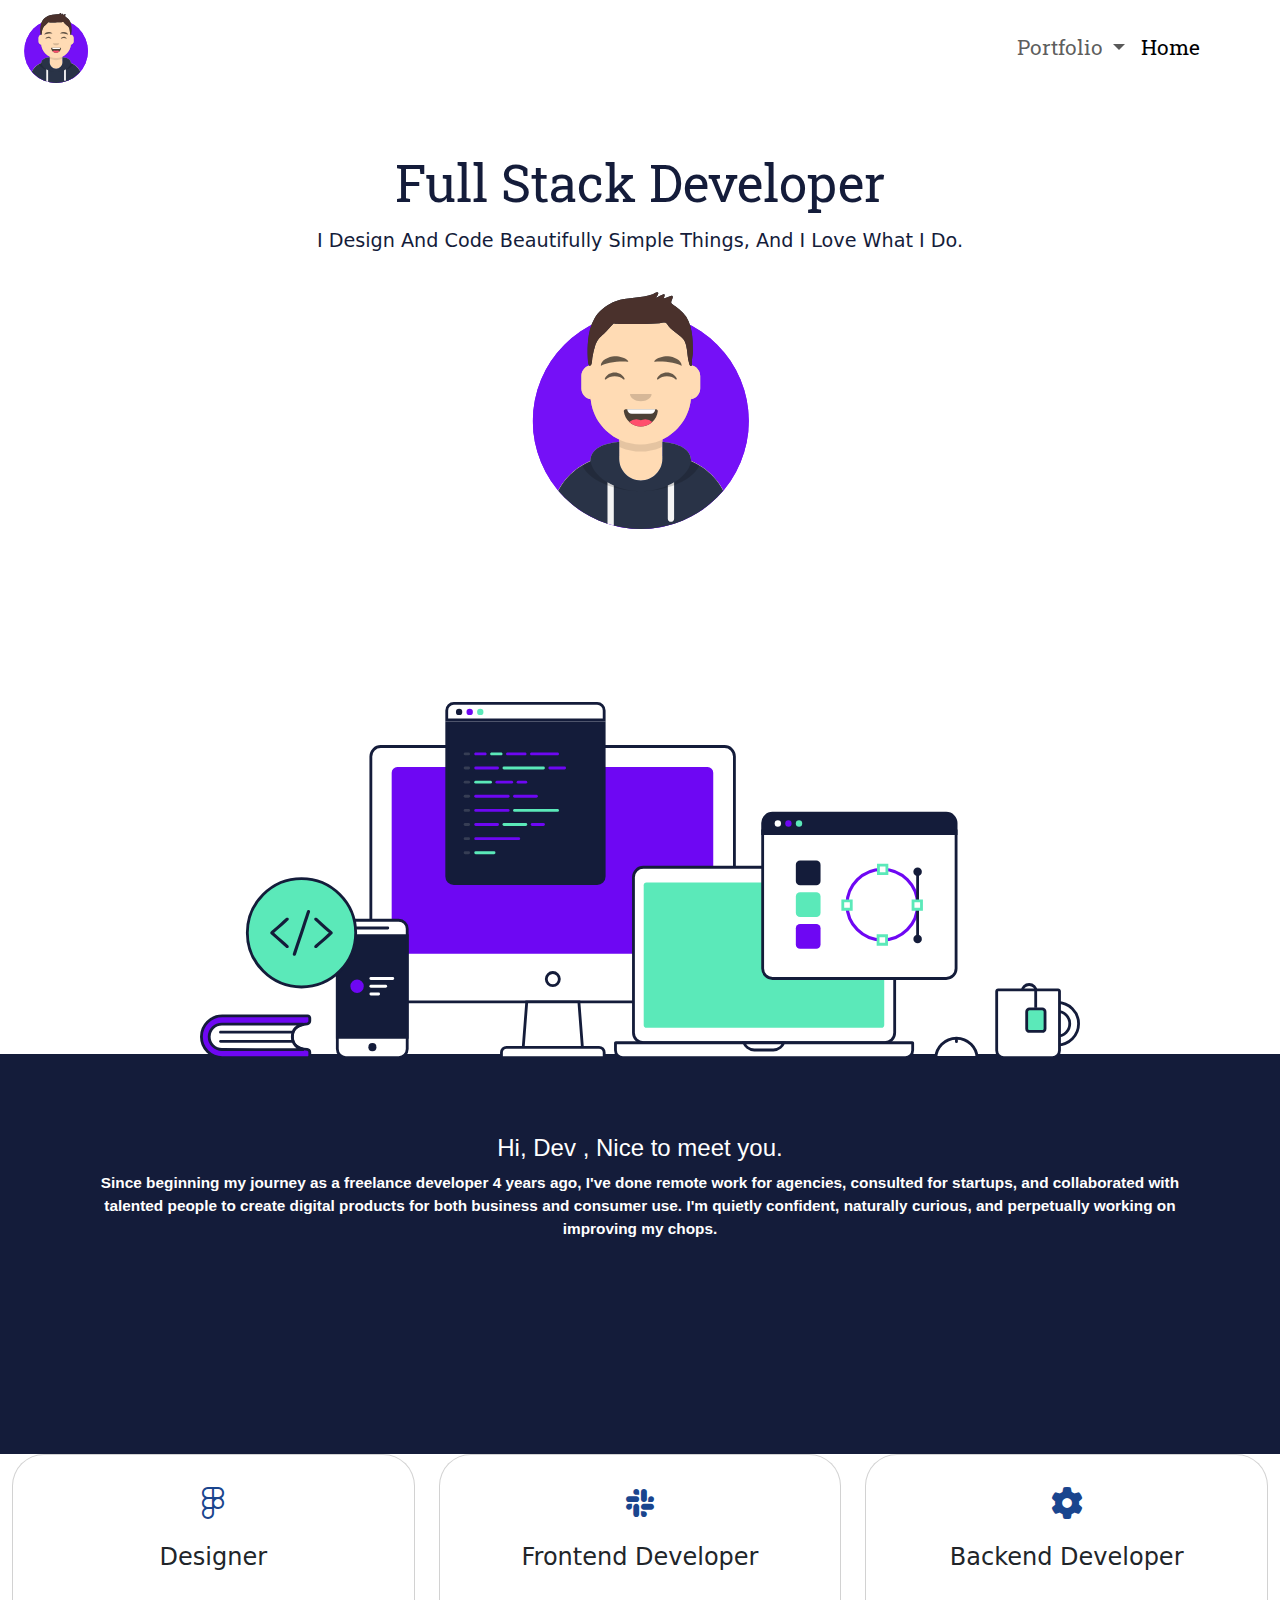
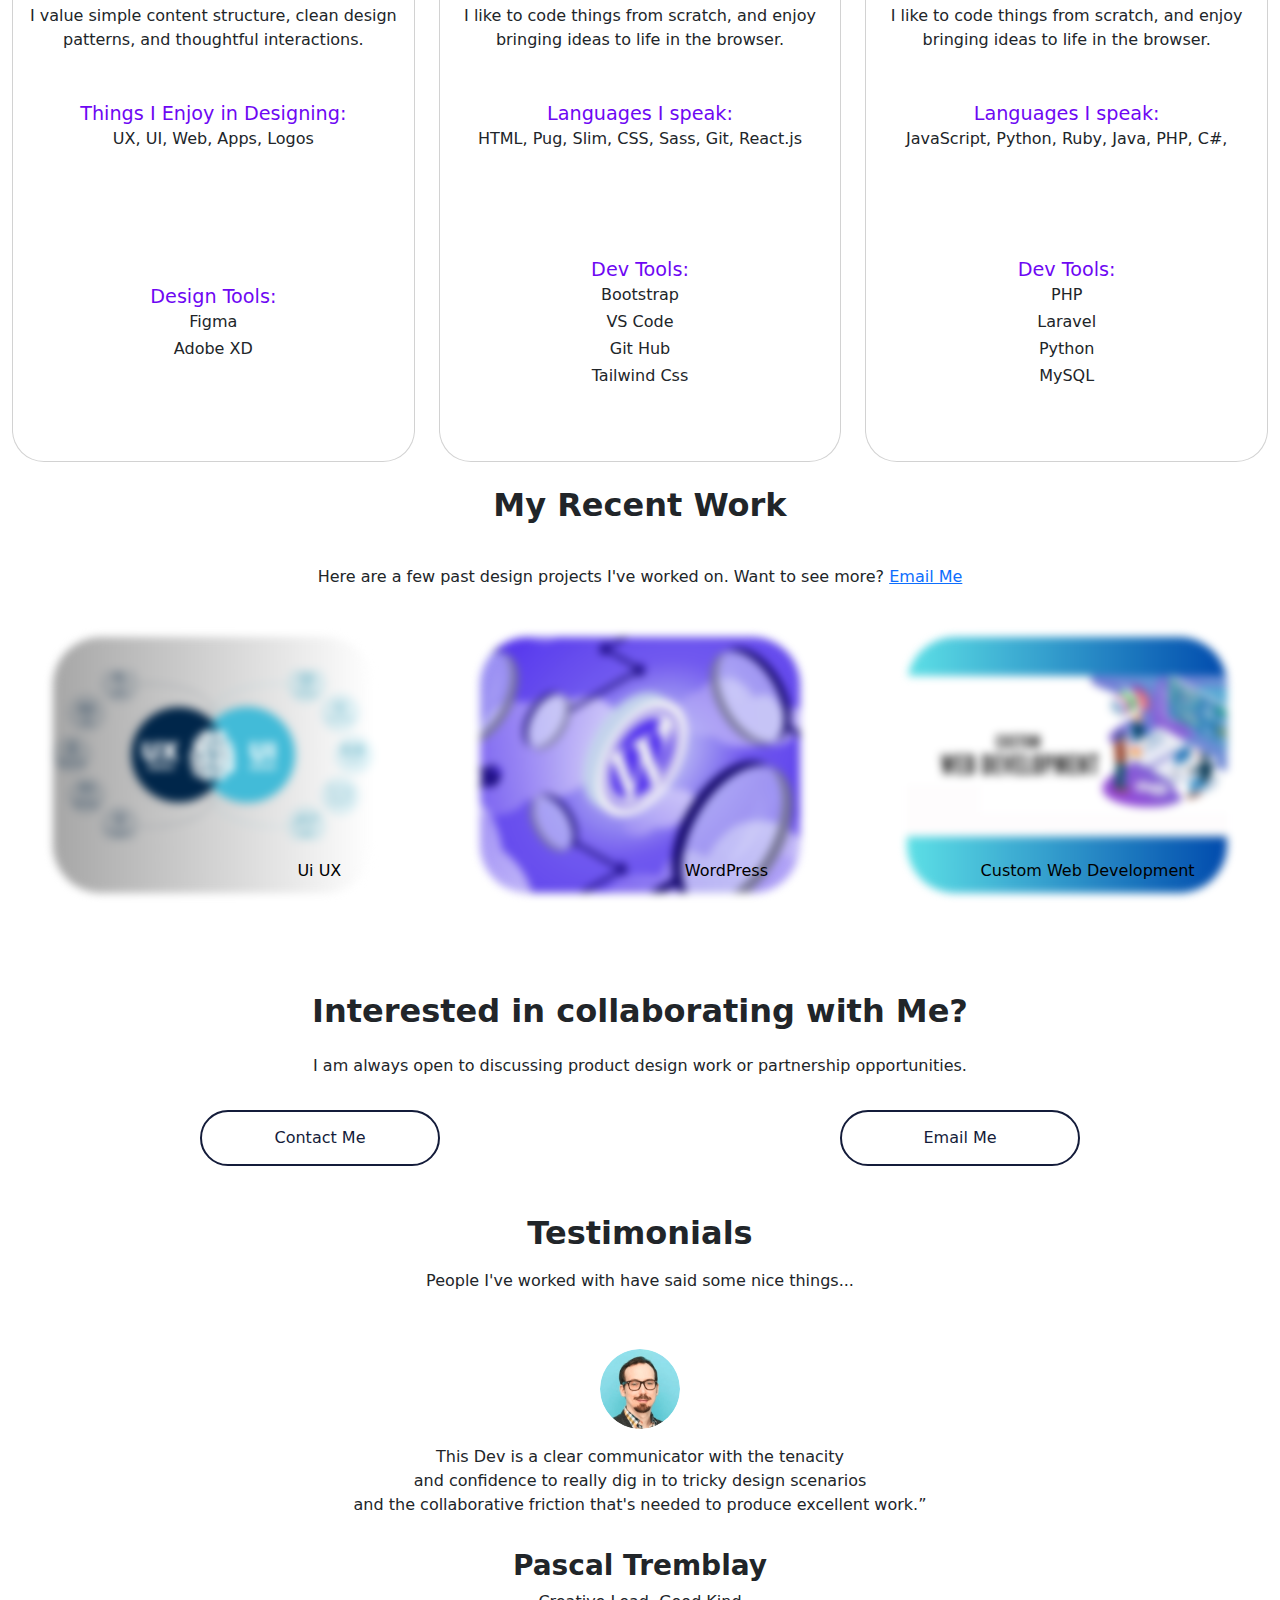
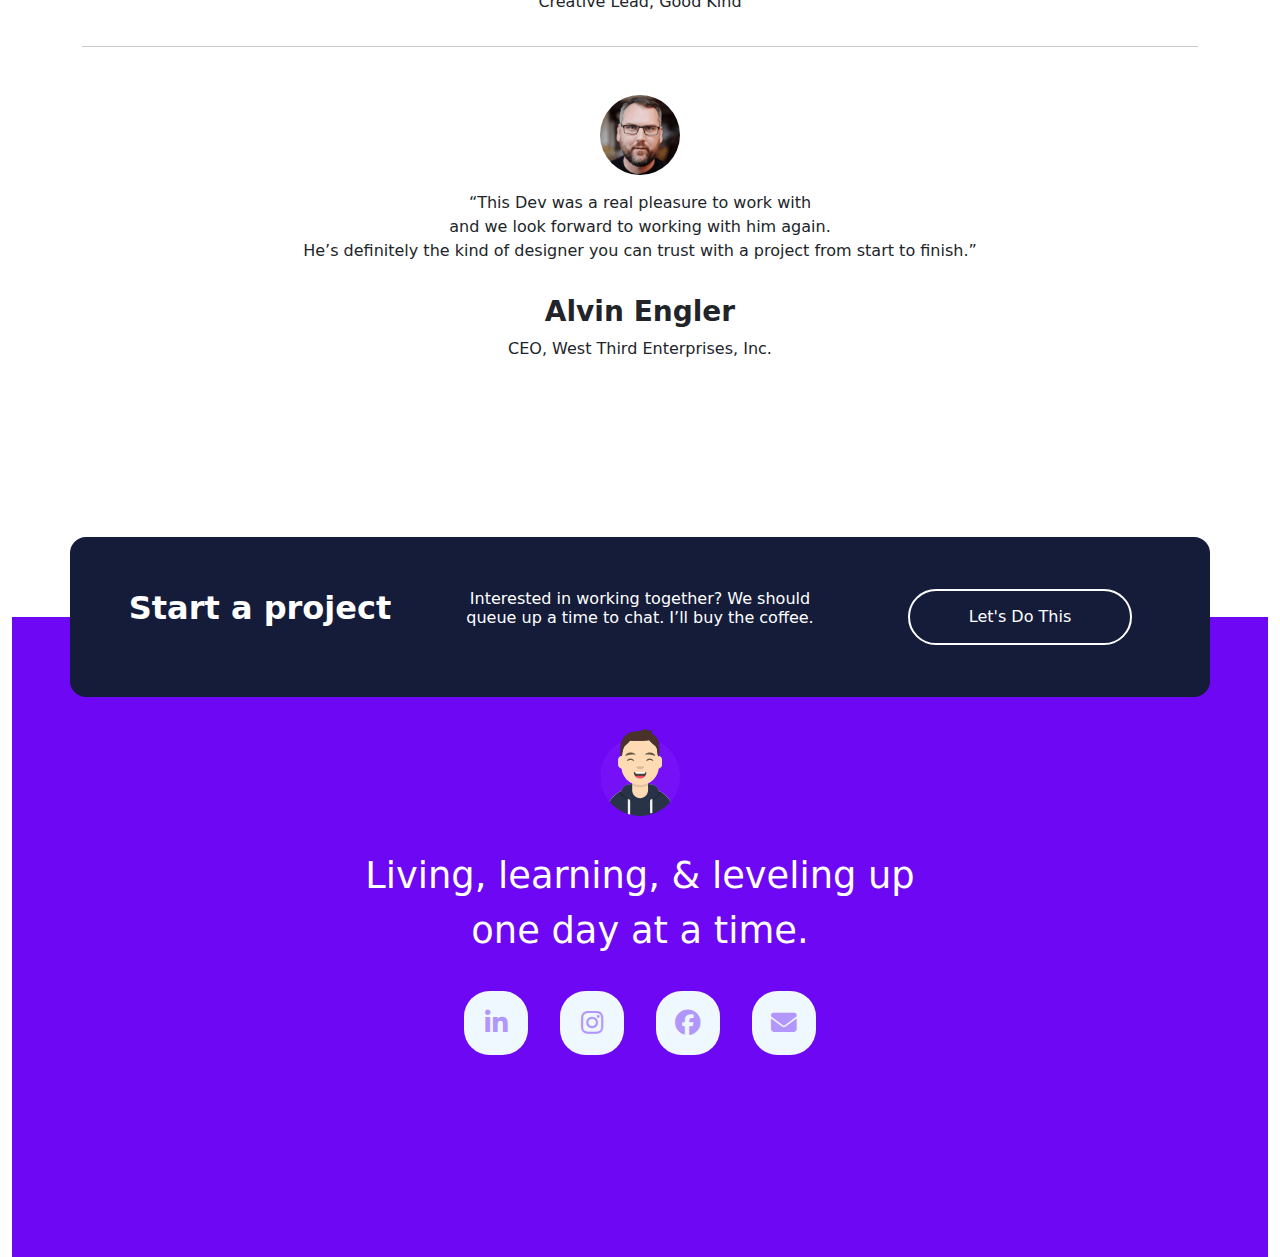
<file: index.html>
<!DOCTYPE html>
<html lang="en">
  <head>
    <meta charset="UTF-8" />
    <meta name="viewport" content="width=device-width, initial-scale=1.0" />
    <title>Portfolio Website</title>
    <link rel="stylesheet" href="https://cdnjs.cloudflare.com/ajax/libs/font-awesome/6.5.2/css/all.min.css">
    <link rel="preconnect" href="https://fonts.googleapis.com" />
    <link rel="preconnect" href="https://fonts.gstatic.com" crossorigin />
    <link
      href="https://fonts.googleapis.com/css2?family=Mulish:wght@200&family=Nunito+Sans:opsz@6..12&family=Poetsen+One&family=Poppins:wght@300&family=Quantico:ital,wght@0,400;0,700;1,400;1,700&family=Roboto+Slab:wght@700&display=swap"
      rel="stylesheet"
    />
    <link rel="stylesheet" href="Css/bootstrap.min.css" />
    <link rel="stylesheet" href="Css/style.css" />
  </head>
  <body>
    <div class="container-fluid">
      <nav class="navbar navbar-expand-lg">
        <div class="container-fluid">
          <a class="navbar-brand" href="index.html"><img src="Images/Front-Avatar.svg" alt="icon" style="width: 4rem;"/></a>
          <button
            class="navbar-toggler"
            type="button"
            data-bs-toggle="collapse"
            data-bs-target="#navbarSupportedContent"
            aria-controls="navbarSupportedContent"
            aria-expanded="false"
            aria-label="Toggle navigation"
          >
            <span class="navbar-toggler-icon"></span>
          </button>
          <div class="collapse navbar-collapse" id="navbarSupportedContent">
            <ul class="navbar-nav ms-auto mb-2 mb-lg-0 px-5">
              
              <li class="nav-item dropdown nav-text">
                <a class="nav-link dropdown-toggle" href="#" role="button" data-bs-toggle="dropdown" aria-expanded="false">
                 Portfolio
                </a>
                <ul class="dropdown-menu">
                  <li><a class="dropdown-item" href="uiux.html">UI / Ux</a></li>
                  <li><a class="dropdown-item" href="wordpress.html">Wordpress</a></li>
                  <li><hr class="dropdown-divider"></li>
                  <li><a class="dropdown-item" href="customWebDev.html">Custom Web Development</a></li>
                </ul>
              </li>
              <li class="nav-item nav-text">
                <a class="nav-link active" aria-current="page" href="index.html">Home</a>
              </li>
            </ul>
          </div>
        </div>
      </nav>
    </div>

    <div class="container-fluid first-sec my-5">
      <div class="row">
        <div class="col d-flex justify-content-center py-2">
          <h2>Full Stack Developer</h2>
        </div>
      </div>
      <div class="row">
        <div class="col d-flex justify-content-center">
          <h4>
            I Design And Code Beautifully Simple Things, And I Love What I Do.
          </h4>
        </div>
      </div>

      <div class="row my-2">
        <div class="col d-flex justify-content-center py-4">
          <img
            src="Images/Front-Avatar.svg"
            alt=""
            class="avatar-img img-fluid"
          />
        </div>
      </div>
    </div>

    <div class="container-fluid second-sec">
      <div class="row">
        <div class="col-md-12 d-flex justify-content-center py-5">
          <img src="Images/image.svg" alt="" class="img-fluid bg-image " />
        </div>
      </div>
    </div>

    <div class="container-fluid third-sec">
      <div class="container">
        <div class="headings">
          <div class="row">
            <div class="col d-flex justify-content-center">
              <h3>Hi, Dev , Nice to meet you.</h3>
            </div>
          </div>

<div class="row">
  <div class="col" style="width: 4rem;">
    <p>
      Since beginning my journey as a freelance developer 4 years ago, I've done remote work for agencies, consulted for startups, and collaborated with talented people to create digital products for both business and consumer use. I'm quietly confident, naturally curious, and perpetually working on improving my chops.
     </p>
  </div>
</div>
        </div>
      </div>
    </div>

    <div class="container-fluid forth-sec ">
      <div class="row justify-content-center ">
        <div class="col-md-4 card-col">
          <div class="card" style="width: 28rem; height: 38rem;">
            <i class="fa-brands fa-figma" style="color: #1a458e; text-align: center;"></i>
            <h4 class="py-4">Designer</h4>
            <p>I value simple content structure, clean design patterns, and thoughtful interactions.</p>
            <div class="card-body">
             <span>Things I Enjoy in Designing:</span>
             <h5>UX, UI, Web, Apps, Logos</h5>
            </div>
            <div class="card-body">
              <span>Design Tools:</span>
              <h5>Figma</h5>
              <h5>Adobe XD</h5>
             </div>
          </div>
        </div>
        
        <div class="col-md-4 card-col">
          <div class="card" style="width: 28rem; height: 38rem;">
            <i class="fa-brands fa-slack" style="color: #1a458e; text-align: center;"></i>
            <h4 class="py-4">Frontend Developer</h4>
            <p>I like to code things from scratch, and enjoy bringing ideas to life in the browser.</p>
            <div class="card-body">
             <span>Languages I speak:</span>
             <h5>HTML, Pug, Slim, CSS, Sass, Git, React.js</h5>
            </div>
            <div class="card-body">
              <span>Dev Tools:</span>
              <h5>Bootstrap</h5>
              <h5>VS Code</h5>
              <h5>Git Hub</h5>
              <h5>Tailwind Css</h5>
             </div>
          </div>
        </div>
       
        <div class="col-md-4 card-col">
          <div class="card" style="width: 26.6rem; height: 38rem;">
      <i class="fa-solid fa-gear" style="color: #1a458e; text-align: center;"></i>
            <h4 class="py-4">Backend Developer</h4>
            <p>I like to code things from scratch, and enjoy bringing ideas to life in the browser.</p>
            <div class="card-body">
             <span>Languages I speak:</span>
             <h5>JavaScript,
              Python,
              Ruby,
              Java,
              PHP,
              C#,</h5>
            </div>
            <div class="card-body">
              <span>Dev Tools:</span>
              <h5>PHP</h5>
              <h5>Laravel</h5>
              <h5>Python</h5>
              <h5>MySQL</h5>
             </div>
          </div>
        </div>
       
      </div>
    </div>

    <div class="container-fluid fifth-sec">
      <div class="row">
        <div class="col-md-12 text-center py-4 ">
          <h2>My Recent Work</h2>
        </div>
      </div>
      <div class="row">
        <div class="col-md-12 text-center py-2">
          <p>Here are a few past design projects I've worked on. Want to see more? <a href="mailto:Me12432@gmail.com">Email Me</a></p>
        </div>
      </div>
      
      <div class="row ">
        <div class="col-md-4  Portfolio-sec py-4">
          <div class="card" style="width: 20rem;">
           <a href="uiux.html"> <img src="Images/Portfolio-avatar/uiux.jpg" class="card-img-top" alt="..." class="img-fluid">
            <h3>Ui UX</h3></a>
        
          </div>
        </div>

        <div class="col-md-4 Portfolio-sec py-4">
          <div class="card" style="width: 20rem;">
           <a href="wordpress.html"> <img src="Images/Portfolio-avatar/wordpress.jpg" class="card-img-top" alt="..." class="img-fluid">
            <h3>WordPress</h3></a>
        
          </div>
        </div>


        <div class="col-md-4  Portfolio-sec py-4">
          <div class="card" style="width: 20rem;">
           <a href="customWebDev.html"> <img src="Images/Portfolio-avatar/website custom.jpg" alt="..." class="img-fluid">
            <h3>Custom Web Development</h3></a>
          </div>
        </div>
      </div>
    </div>

    <div class="container-fluid sixth-sec my-5">
      <div class="row">
        <div class="col text-center">
          <h2>Interested in collaborating with Me?</h2>
        </div>
      </div>
      <div class="row">
        <div class="col text-center py-3">
          <p>I am always open to discussing product design work or partnership opportunities.</p>
        </div>
      </div>
      <div class="row">
        <div class="col-md-6 d-flex justify-content-center">
          <a href="tel:03092657113">Contact Me</a>
        </div>
        <div class="col-md-6 d-flex justify-content-center">
          <a href="mailto:abdullahsheikhmuhammad21@gmail.com">Email Me</a>
        </div>
      </div>
    </div>
    <div class="container-fluid seventh-sec ">
      <div class="container">
        <div class="row">
          <div class="col text-center">
            <h2>Testimonials</h2>
          </div>
        </div>
        <div class="row">
          <div class="col text-center py-2">
            <p>People I've worked with have said some nice things...
            </p>
          </div>
        </div>
  
        <div class="row">
          <div class="col-md-12 d-flex justify-content-center">
            <img src="Images/Portfolio-avatar/testimonial-1.png" alt="" class="img-fluid">
          </div>
        </div>
        <div class="row">
          <div class="col-md-12 text-center py-3">
            <p>This Dev is a clear communicator with the tenacity <br> and confidence to really dig in to tricky design scenarios <br> and the collaborative friction that's needed to produce excellent work.”</p>
          </div>
        </div>
        <div class="row">
          <div class="col text-center">
            <h3>Pascal Tremblay</h3>
          </div>
        </div>

        <div class="row">
          <div class="col text-center">
          <p>Creative Lead, Good Kind</p>
          </div>
        </div>
        <hr>
        <div class="row">
          <div class="col-md-12 d-flex justify-content-center">
            <img src="Images/Portfolio-avatar/testimonial-2.png" alt="" class="img-fluid">
          </div>
        </div>
        <div class="row">
          <div class="col-md-12 text-center py-3">
            <p>“This Dev was a real pleasure to work with <br> and we look forward to working with him again. <br> He’s definitely the kind of designer you can trust with a project from start to finish.”</p>
          </div>
        </div>
        <div class="row">
          <div class="col text-center">
            <h3>Alvin Engler</h3>
          </div>
        </div>

        <div class="row">
          <div class="col text-center">
          <p>CEO, West Third Enterprises, Inc.</p>
          </div>
        </div>
      </div>
    </div>

    <div class="container eight-sec">
      <div class="row">
        <div class="col-md-4"> 
            <h2>Start a project</h2>
        </div>
        <div class="col-md-4"> 
          <h6>Interested in working together? We should queue  up a time to chat. I’ll buy the coffee.</h6>
      </div>
      <div class="col-md-4 d-flex justify-content-center">
        <a href="mailto:abdullahsheikhmuhammad21@gmail.com">Let's Do This</a>
      </div>
      </div>
    </div>
  <div class="container-fluid">
    <footer>
    <div class="row">
      <div class="col-md-12 img">
        <img src="Images/Front-Avatar.svg" alt="Logo">
      </div>
    </div>
    <div class="row">
      <div class="col-md-12 text-center text">
        <p>Living, learning, & leveling up <br> one day at a time.</p>
      </div>
    </div>

    <div class="row">
      <div class="col-md-12 d-flex justify-content-center">
        <a href="https://www.linkedin.com/in/sheikh-muhammad-abdullah-44a203262/"  target="_blank"><i class="fa-brands fa-linkedin-in" style="color: #B197FC;"></i></a>
        <a href="https://www.instagram.com/sheikh_abdullah2004/" target="_blank"><i class="fa-brands fa-instagram" style="color: #B197FC;"></i></a>
        <a href="https://www.facebook.com/ " target="_blank"><i class="fa-brands fa-facebook" style="color: #B197FC;"></i></a>
        <a href="mailto:abdullahsheikhmuhammad21@gmail.com" target="_blank"><i class="fa-solid fa-envelope" style="color: #B197FC;"></i></a>
      </div>
  
    </div>
  </footer>
  </div>
  </body>

  <script src="https://cdn.jsdelivr.net/npm/@popperjs/core@2.11.8/dist/umd/popper.min.js" integrity="sha384-I7E8VVD/ismYTF4hNIPjVp/Zjvgyol6VFvRkX/vR+Vc4jQkC+hVqc2pM8ODewa9r" crossorigin="anonymous"></script>
  <script src="https://cdn.jsdelivr.net/npm/bootstrap@5.3.3/dist/js/bootstrap.min.js" integrity="sha384-0pUGZvbkm6XF6gxjEnlmuGrJXVbNuzT9qBBavbLwCsOGabYfZo0T0to5eqruptLy" crossorigin="anonymous"></script>

</html>
</file>
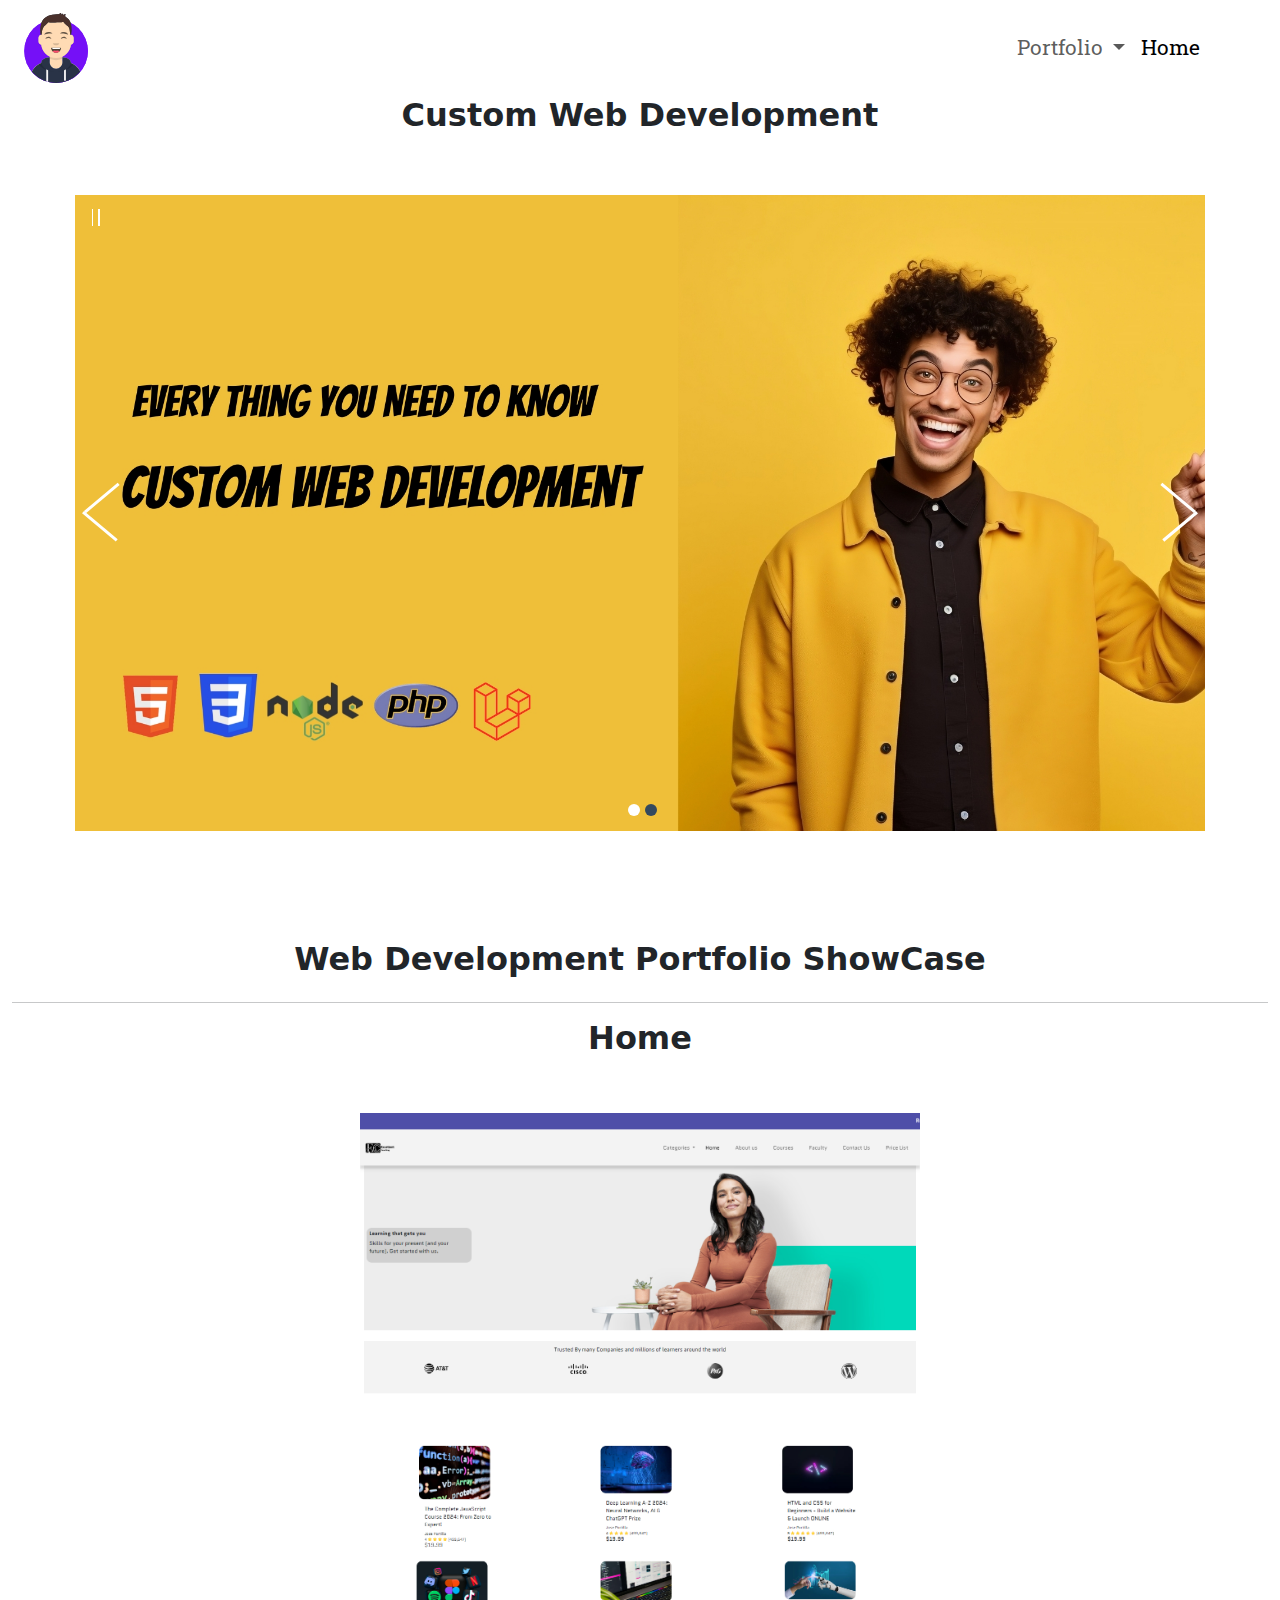
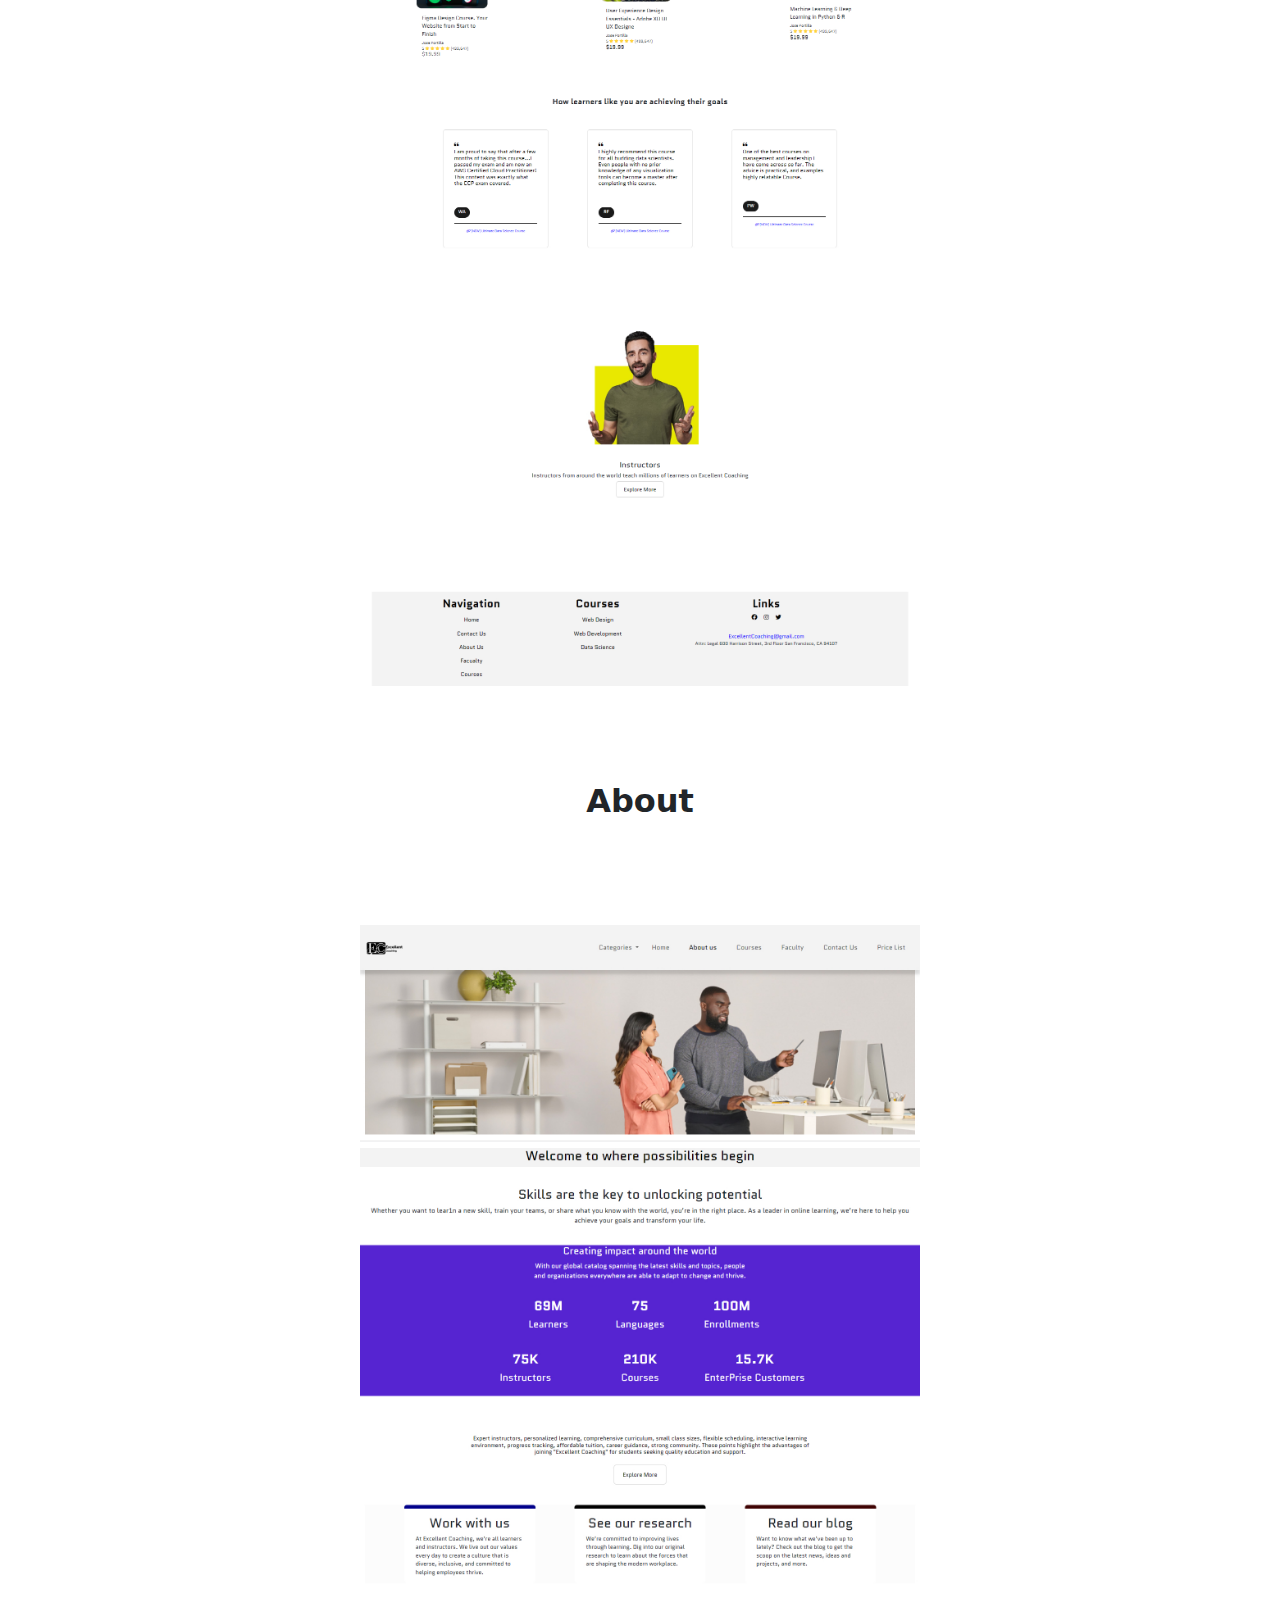
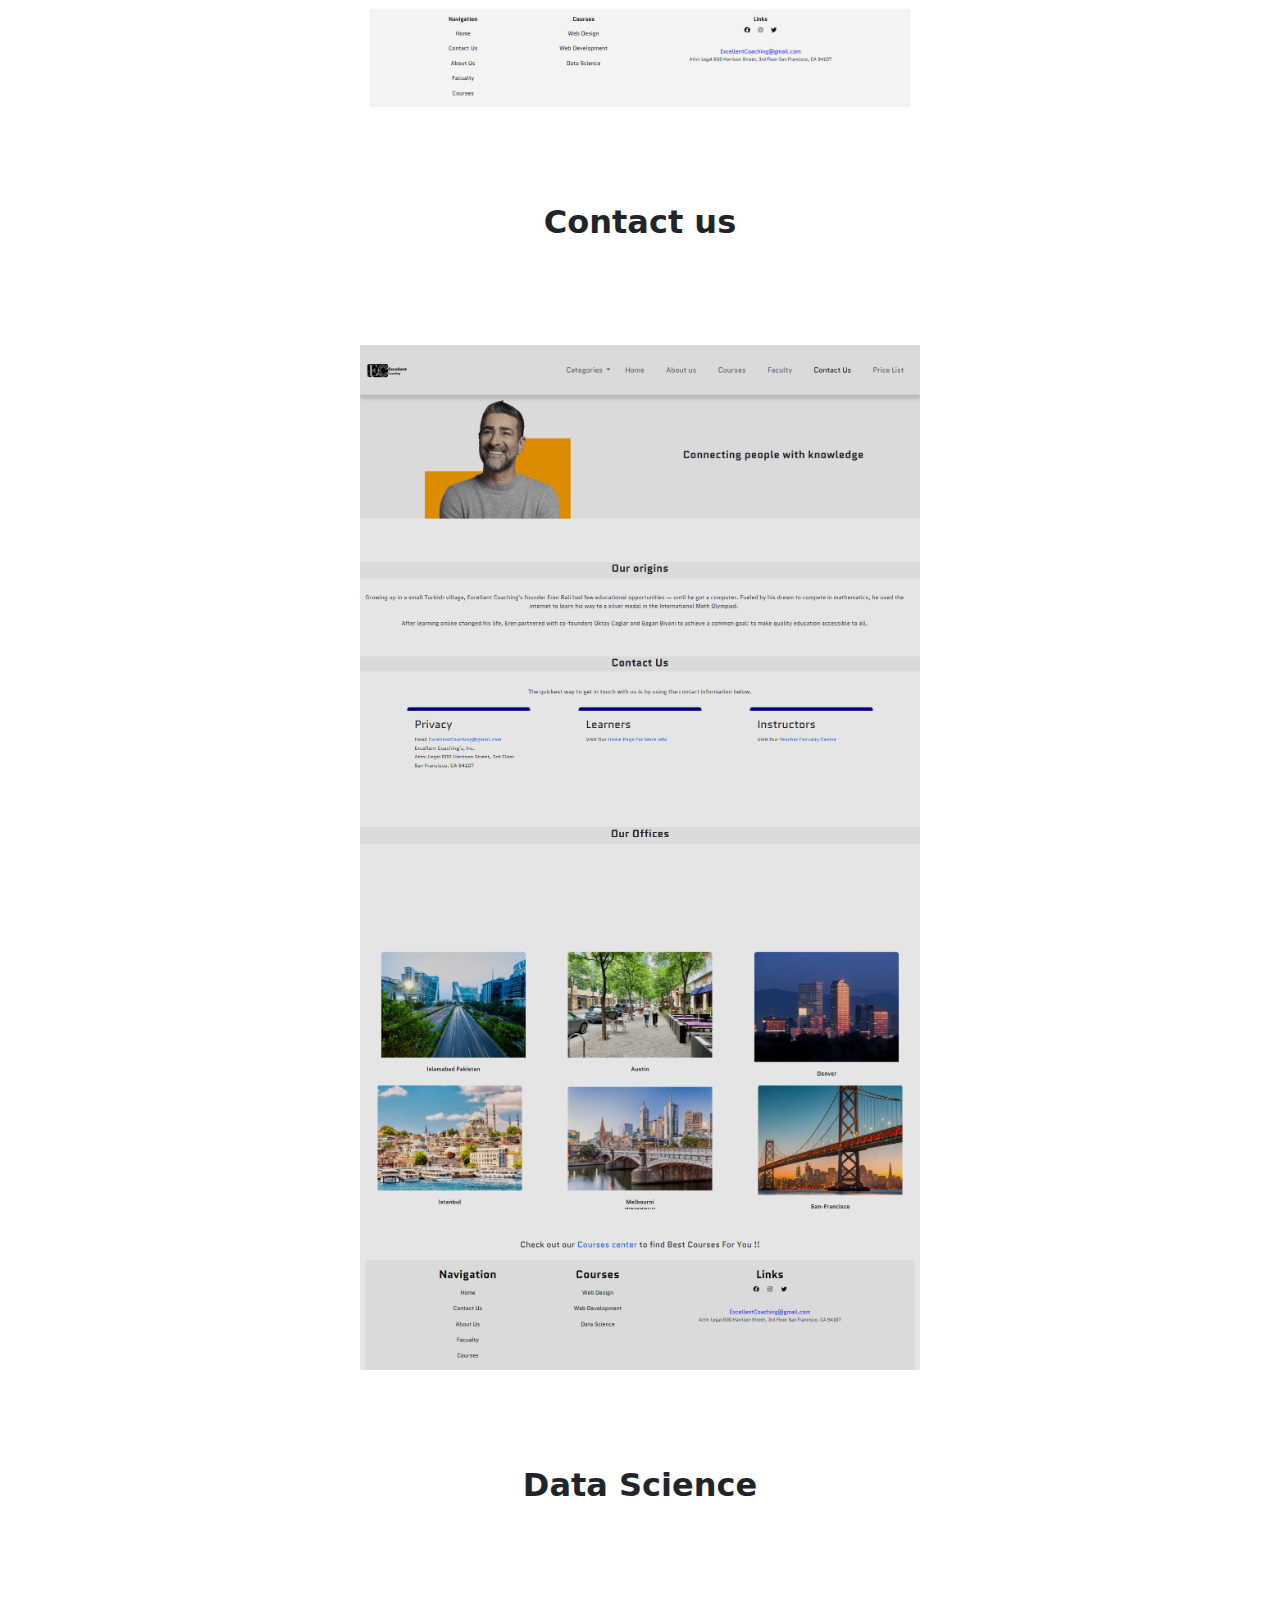
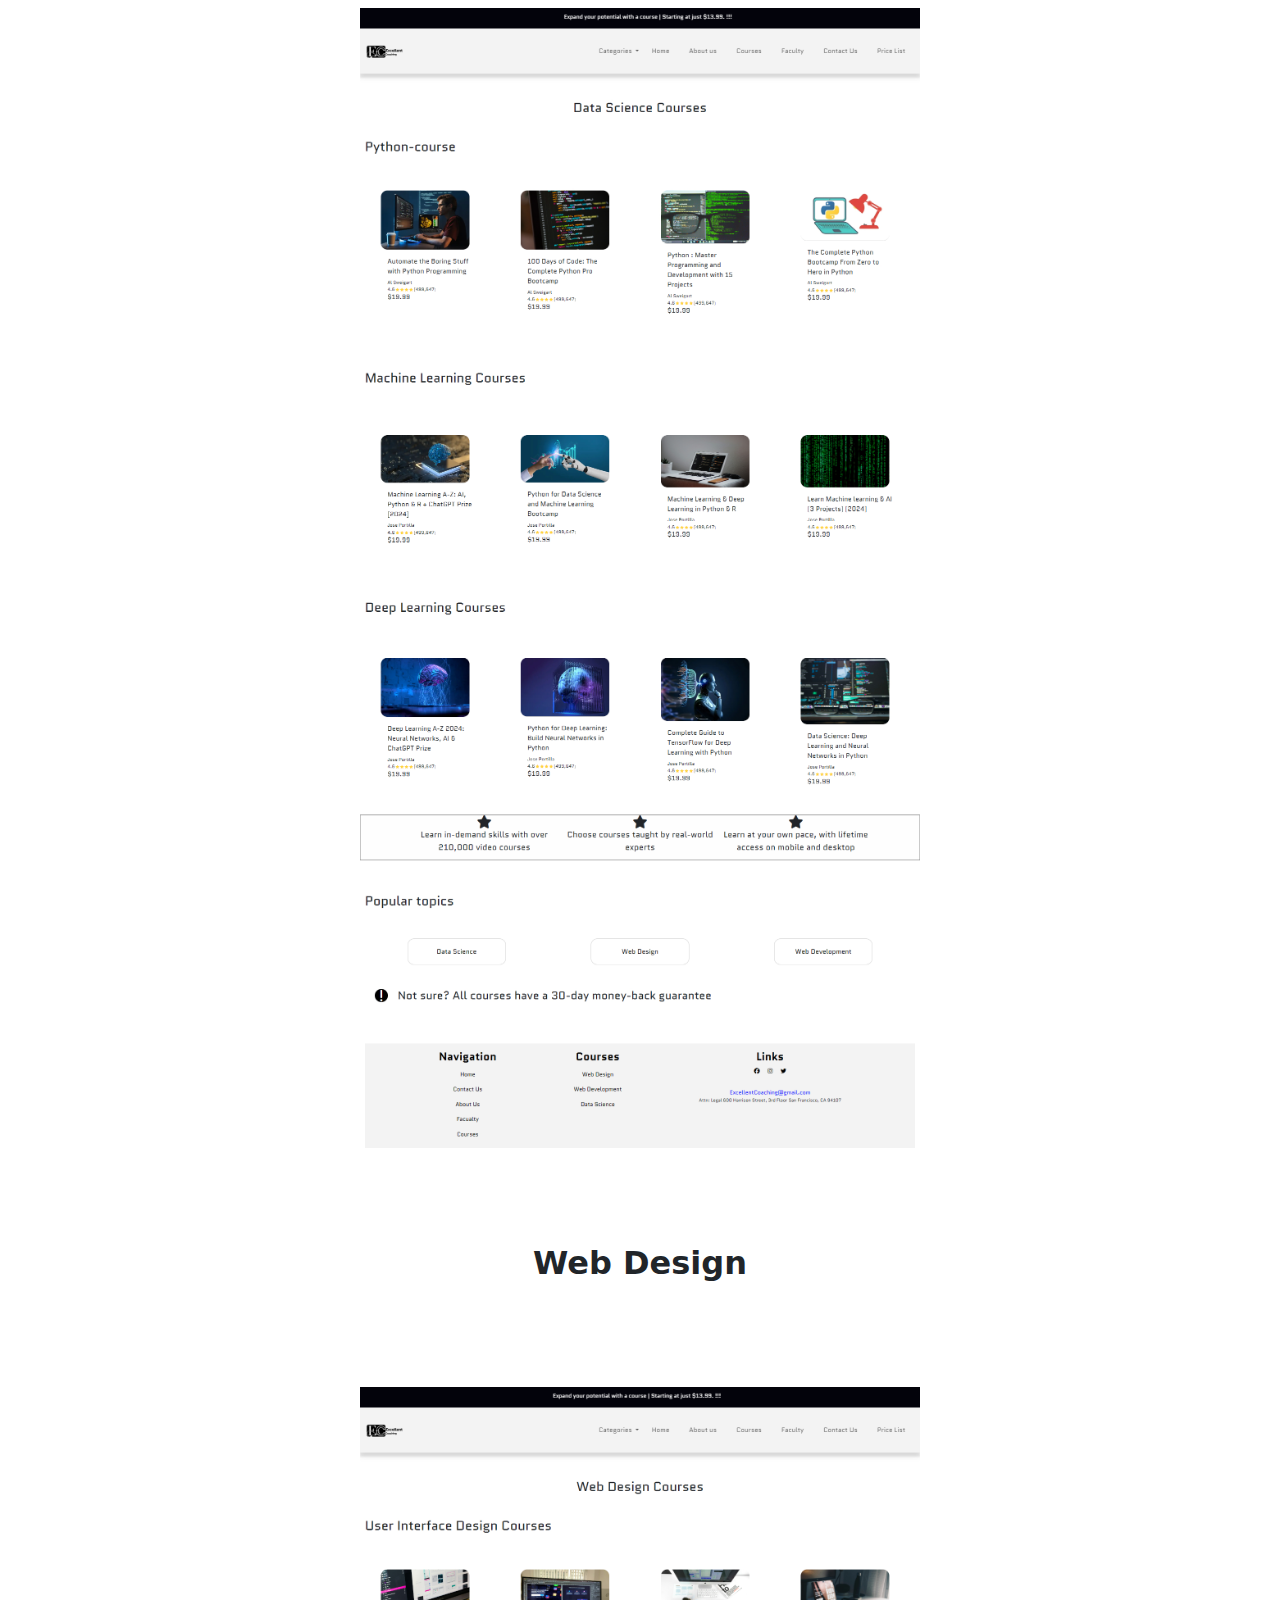
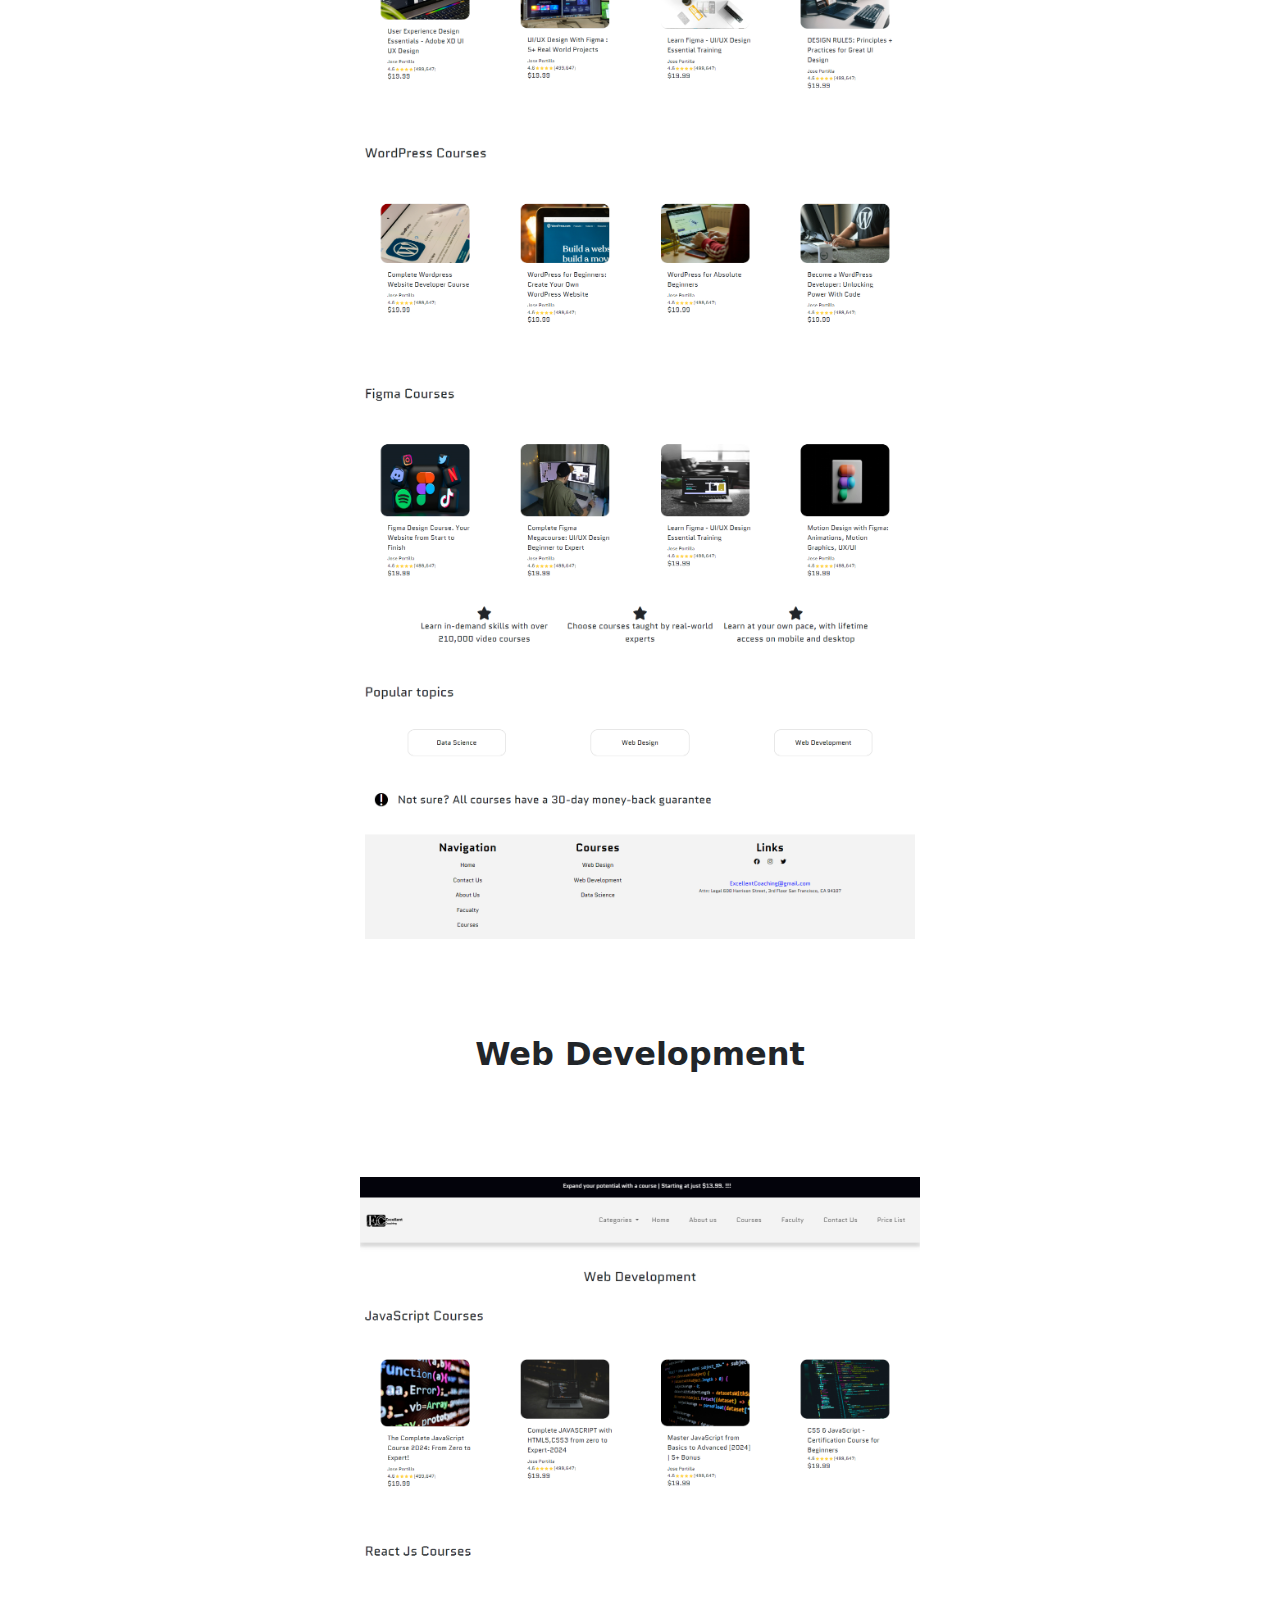
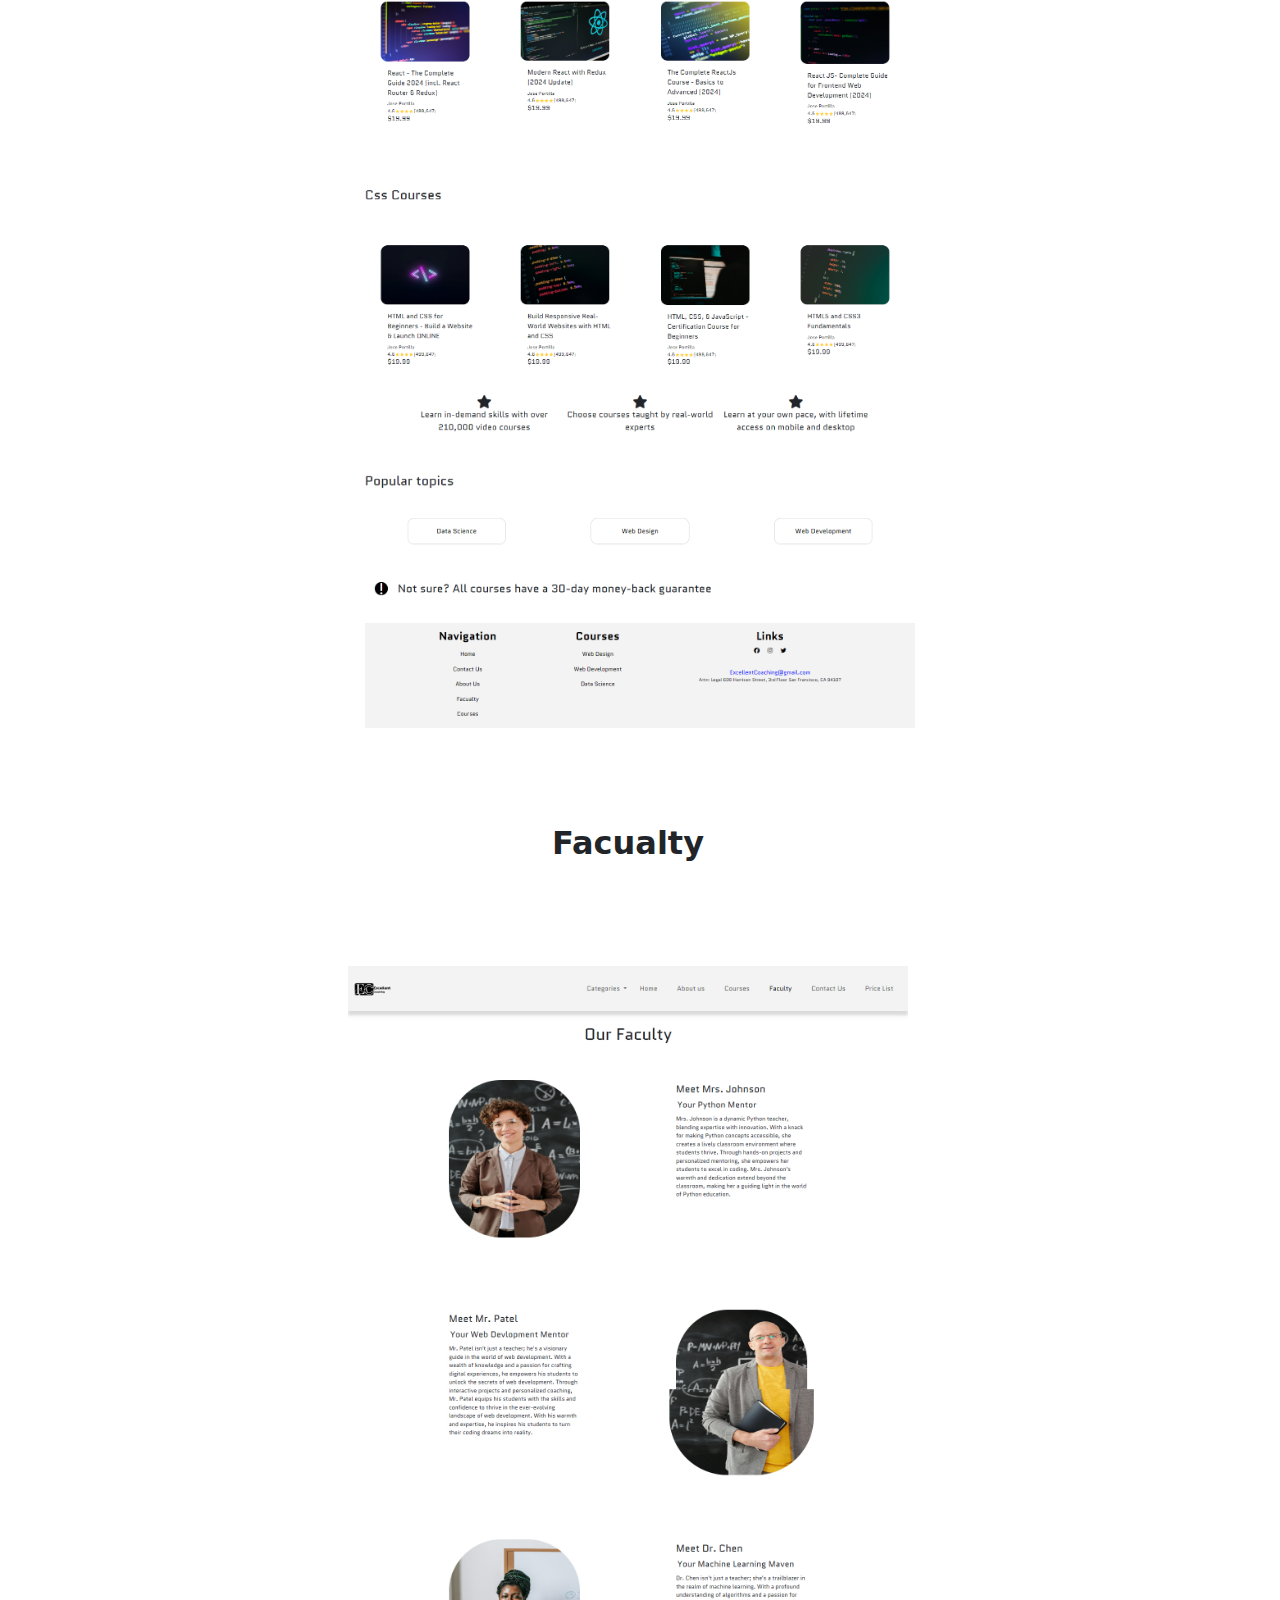
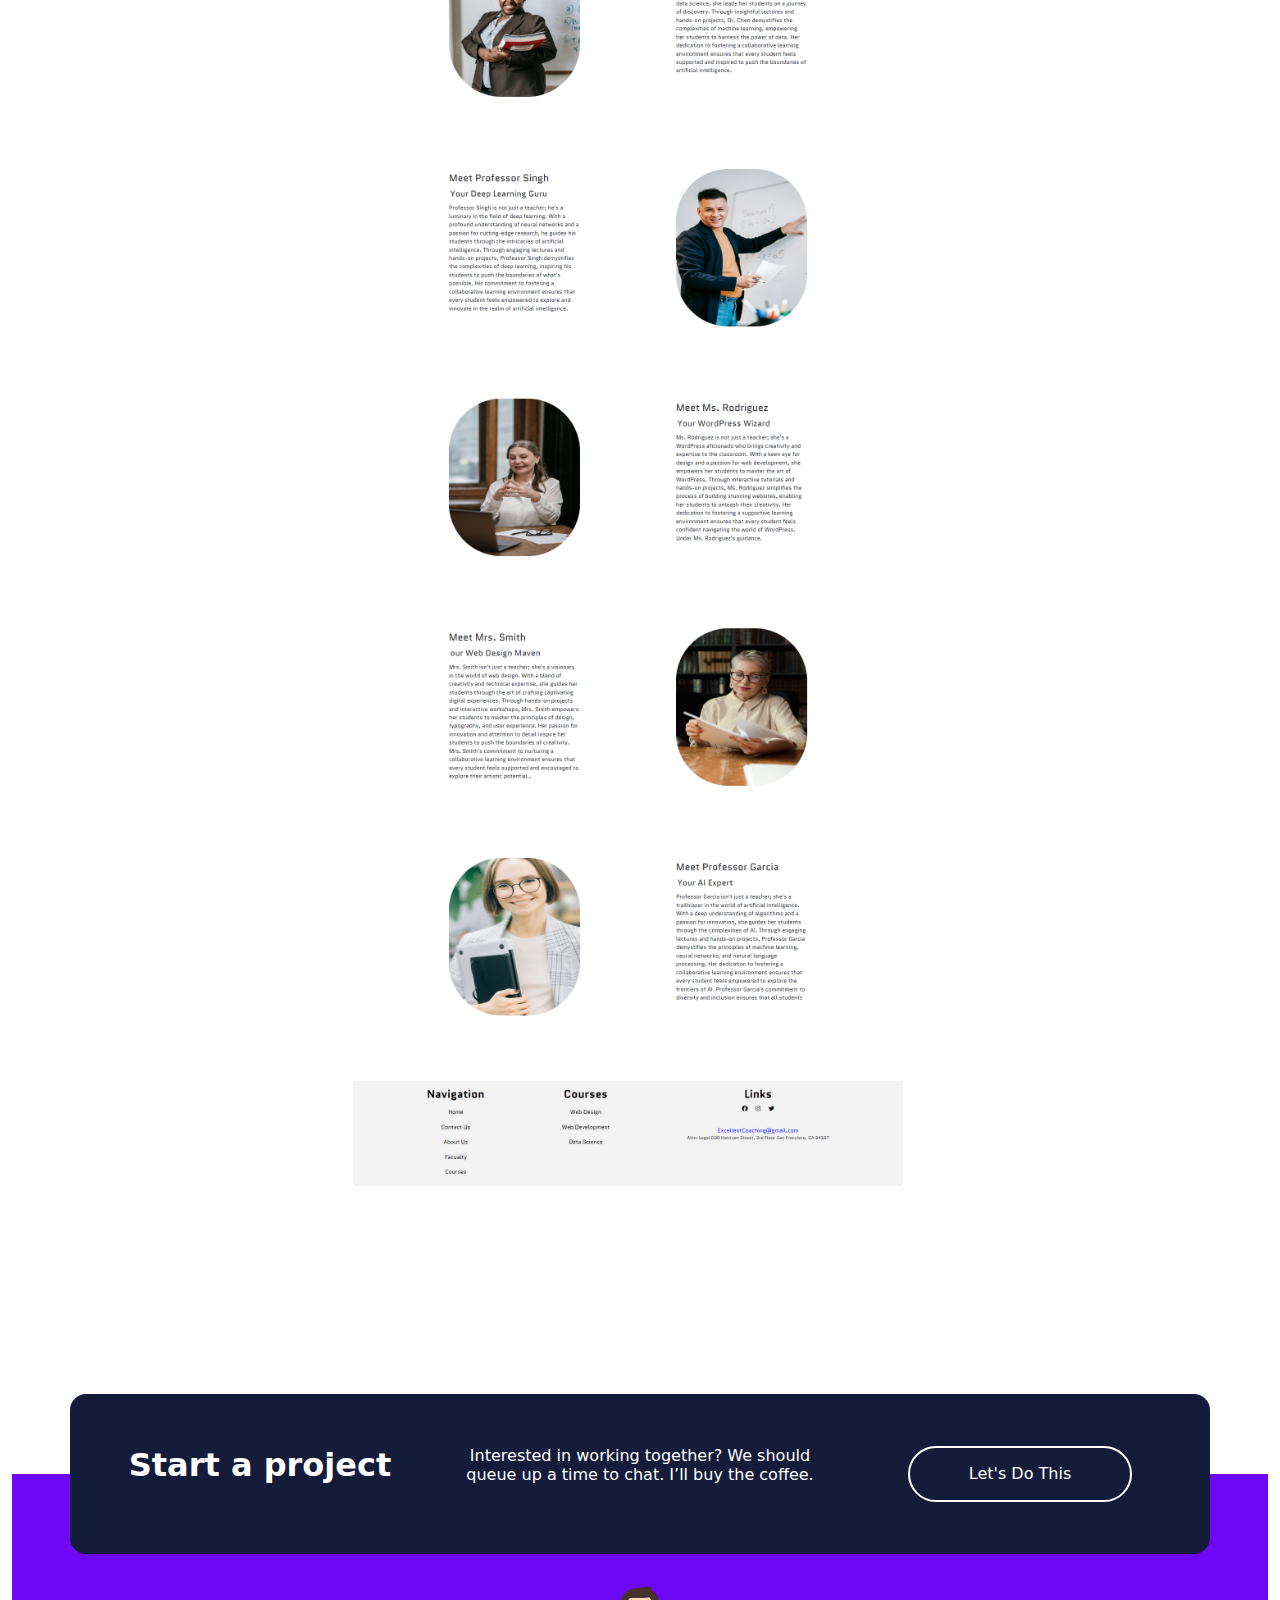
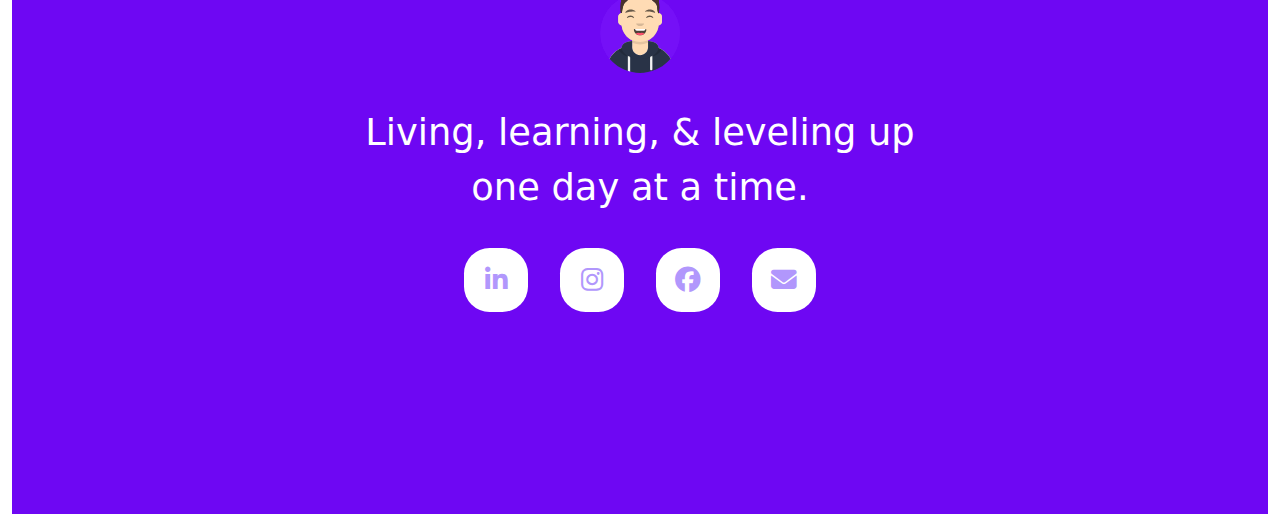
<file: customWebDev.html>
<!DOCTYPE html>
<html lang="en">
  <head>
    <meta charset="UTF-8" />
    <meta name="viewport" content="width=device-width, initial-scale=1.0" />
    <title>Portfolio Website</title>
    <link rel="stylesheet" type="text/css" href="engine1/style.css" />
    <script type="text/javascript" src="engine1/jquery.js"></script>
    <link rel="stylesheet" href="https://cdnjs.cloudflare.com/ajax/libs/font-awesome/6.5.2/css/all.min.css">
    <link rel="preconnect" href="https://fonts.googleapis.com" />
    <link rel="preconnect" href="https://fonts.gstatic.com" crossorigin />
    <link
      href="https://fonts.googleapis.com/css2?family=Mulish:wght@200&family=Nunito+Sans:opsz@6..12&family=Poetsen+One&family=Poppins:wght@300&family=Quantico:ital,wght@0,400;0,700;1,400;1,700&family=Roboto+Slab:wght@700&display=swap"
      rel="stylesheet"
    />
    <link rel="stylesheet" href="Css/bootstrap.min.css" />
    <link rel="stylesheet" href="Css/portfolioPages.css" />
  </head>
<body>
    <div class="container-fluid">
        <nav class="navbar navbar-expand-lg">
          <div class="container-fluid">
            <a class="navbar-brand" href="index.html"><img src="Images/Front-Avatar.svg" alt="icon" style="width: 4rem;"/></a>
            <button
              class="navbar-toggler"
              type="button"
              data-bs-toggle="collapse"
              data-bs-target="#navbarSupportedContent"
              aria-controls="navbarSupportedContent"
              aria-expanded="false"
              aria-label="Toggle navigation"
            >
              <span class="navbar-toggler-icon"></span>
            </button>
            <div class="collapse navbar-collapse" id="navbarSupportedContent">
              <ul class="navbar-nav ms-auto mb-2 mb-lg-0 px-5">
                
                <li class="nav-item dropdown nav-text">
                  <a class="nav-link dropdown-toggle" href="#" role="button" data-bs-toggle="dropdown" aria-expanded="false">
                   Portfolio
                  </a>
                  <ul class="dropdown-menu">
                    <li><a class="dropdown-item" href="uiux.html">UI / Ux</a></li>
                    <li><a class="dropdown-item" href="wordpress.html">Wordpress</a></li>
                    <li><hr class="dropdown-divider"></li>
                    <li><a class="dropdown-item" href="customWebDev.html">Custom Web Development</a></li>
                  </ul>
                </li>
                <li class="nav-item nav-text">
                  <a class="nav-link active" aria-current="page" href="index.html">Home</a>
                </li>
              </ul>
            </div>
          </div>
        </nav>
      </div>


      <div class="container-fluid carousel">
        <div class="row">
            <div class="col text-center heading">
                <h2>Custom Web Development</h2>
            </div>
        </div>
        <div class="row">
            <div class="col-md-12 my-5">         
              <div id="wowslider-container1">
                <div class="ws_images"><ul>
                        <li><img src="data1/images/first-development.jpg" alt="jquery slideshow" title="" id="wows1_0"/></a></li>
                        <li><img src="data1/images/second-development.jpg" alt="" title="" id="wows1_1"/></li>
                        <li><img src="data1/images/third-development.jpg" alt="" title="" id="wows1_1"/></li>
                    </ul></div>
                    <div class="ws_bullets"><div>
                        <a title=""><span><img src="data1/tooltips/first.jpg" alt=""/>1</span></a>
                        <a  title=""><span><img src="data1/tooltips/second.jpg" alt=""/>2</span></a>
                    </div></div><div class="ws_script" style="position:absolute;left:-99%"></div>
                <div class="ws_shadow"></div>
                </div>	
  <script type="text/javascript" src="engine1/wowslider.js"></script>
  <script type="text/javascript" src="engine1/script.js"></script>

            </div>
        </div>
      </div>

      <div class="container-fluid my-5">
        <div class="row">
            <div class="col text-center">
               <h2> Web Development Portfolio ShowCase</h2>
            </div>
        </div>
        <hr>
        <!--
        <div class="row">
          <div class="col text-center my-5">
            <h2>App Ui</h2>
          </div>
        </div> -->

        <div class="row">
            <div class="col text-center">
                <h2>
                    Home
                </h2>
            </div>
        </div>
        <div class="row ">
            <div class="col-md-12 images-col my-5 d-flex justify-content-center">
                <img src="Images/Web DEvelopment/Home.jpg" alt=""class="image img-fluid" > 
            </div>
        </div>

        <div class="row">
            <div class="col text-center my-5">
                <h2>
                   About
                </h2>
            </div>
        </div>

        <div class="row ">
            <div class="col-md-12 images-col my-5 d-flex justify-content-center">
                <img src="Images/Web DEvelopment/About.jpg" alt="" class="image img-fluid">
            </div>
        </div>

        <div class="row">
            <div class="col text-center my-5">
                <h2>
                    Contact us
                </h2>
            </div>
        </div>

        <div class="row">
            <div class="col-md-12 images-col my-5 d-flex justify-content-center">
                <img src="Images/Web DEvelopment/Contact us.jpg" alt=""class="image img-fluid" >
            </div>
        </div>

        <div class="row">
            <div class="col text-center my-5">
                <h2>
                   Data Science
                </h2>
            </div>
        </div>

        <div class="row">
            <div class="col-md-12 images-col my-5 d-flex justify-content-center">
                <img src="Images/Web DEvelopment/courses Data Science.jpg" alt="" class="image img-fluid">
            </div>
        </div>
        <div class="row">
            <div class="col text-center my-5">
                <h2>
                   Web Design
                </h2>
            </div>
        </div>

        <div class="row">
            <div class="col-md-12 images-col my-5 d-flex justify-content-center">
                <img src="Images/Web DEvelopment/Courses web design.jpg" alt="" class="image img-fluid" >
            </div>
        </div>

        <div class="row">
            <div class="col text-center my-5">
                <h2>
                 Web Development
                </h2>
            </div>
        </div>

        <div class="row">
            <div class="col-md-12 images-col my-5 d-flex justify-content-center">
                <img src="Images/Web DEvelopment/courses web development.jpg" alt="" class="image img-fluid">
          
        </div>
        <div class="row">
            <div class="col text-center my-5">
                <h2>
                   Facualty
                </h2>
            </div>
        </div>

        <div class="row">
            <div class="col-md-12 images-col my-5 d-flex justify-content-center">
                <img src="Images/Web DEvelopment/Facualty.jpg" alt="" class="image img-fluid">
            </div>
        </div>

      </div>
      </div>
      
    <div class="container eight-sec">
        <div class="row">
          <div class="col-md-4"> 
              <h2>Start a project</h2>
          </div>
          <div class="col-md-4"> 
            <h6>Interested in working together? We should queue  up a time to chat. I’ll buy the coffee.</h6>
        </div>
        <div class="col-md-4 d-flex justify-content-center">
          <a href="mailto:abdullahsheikhmuhammad21@gmail.com">Let's Do This</a>
        </div>
        </div>
      </div>
    <div class="container-fluid">
      <footer>
      <div class="row">
        <div class="col-md-12 img">
          <img src="Images/Front-Avatar.svg" alt="Logo">
        </div>
      </div>
      <div class="row">
        <div class="col-md-12 text-center text">
          <p>Living, learning, & leveling up <br> one day at a time.</p>
        </div>
      </div>
  
      <div class="row">
        <div class="col-md-12 d-flex justify-content-center">
          <a href="https://www.linkedin.com/in/sheikh-muhammad-abdullah-44a203262/"  target="_blank"><i class="fa-brands fa-linkedin-in" style="color: #B197FC;"></i></a>
          <a href="https://www.instagram.com/sheikh_abdullah2004/" target="_blank"><i class="fa-brands fa-instagram" style="color: #B197FC;"></i></a>
          <a href="https://www.facebook.com/ " target="_blank"><i class="fa-brands fa-facebook" style="color: #B197FC;"></i></a>
          <a href="mailto:abdullahsheikhmuhammad21@gmail.com" target="_blank"><i class="fa-solid fa-envelope" style="color: #B197FC;"></i></a>
        </div>
    
      </div>
    </footer>
    </div>

</body>

               
               
                
           

<script src="https://cdn.jsdelivr.net/npm/@popperjs/core@2.11.8/dist/umd/popper.min.js" integrity="sha384-I7E8VVD/ismYTF4hNIPjVp/Zjvgyol6VFvRkX/vR+Vc4jQkC+hVqc2pM8ODewa9r" crossorigin="anonymous"></script>
<script src="https://cdn.jsdelivr.net/npm/bootstrap@5.3.3/dist/js/bootstrap.min.js" integrity="sha384-0pUGZvbkm6XF6gxjEnlmuGrJXVbNuzT9qBBavbLwCsOGabYfZo0T0to5eqruptLy" crossorigin="anonymous"></script>


</html>
</file>
<file: Css/style.css>
* {
  margin: 0;
  padding: 0;
}
.nav-text{
  font-size: 1.3rem;
  font-family:"Roboto Slab", serif;

}
.dropdown-menu{
  background-color:#23262e;
 
}
.dropdown-menu a{
  color: white;
} 
.dropdown:hover>.dropdown-menu {
  display: block;
  margin-left: .125em;
  width: 15rem;

}
.first-sec h2 {
  font-size: clamp(1rem, 4vw, 4rem);
  font-family: "Roboto Slab", serif;
  font-weight: 400;
  font-style: normal;
  color: #141c3a;
}
.first-sec h4 {
  font-size: clamp(0.5rem, 1.5vw, 2rem);
  font-style: normal;
  color: #141c3a;
}

.second-sec .bg-image {
  width: 55rem;
position: relative;
top: 3.3rem;
}
.third-sec {
  width: 100%;
  height: 25rem;
  background-color: #141c3a;
}
.third-sec .headings {
color: white;
  font-family: serif;
  padding-top: 5rem;
  text-align: center;

}
.third-sec .headings h3{
    font-size: clamp(1rem,2vw,1.5rem);
    font-family: 'Franklin Gothic Medium', 'Arial Narrow', Arial, sans-serif;
}
.third-sec .headings p{
    font-size: clamp(0.8rem,1.2vw,1.5rem);
    font-family: 'Franklin Gothic Medium', 'Arial Narrow', Arial, sans-serif;
    font-weight: 700;
}

.forth-sec{
    display: flex;
    justify-content: space-evenly;
    flex-wrap: wrap;
}


.forth-sec  i {
    font-size: 2rem;
    text-align: center;
    margin-top: 2rem;
}
.forth-sec .card-col{
  display: flex;
  justify-content: space-evenly;

 
}
.forth-sec .card-col .card{
  border-radius: 2rem;

}
 .forth-sec .card-col h4{
    text-align: center;
 }
 .forth-sec .card-col p{
    text-align: center;
 }
 .forth-sec .card-col .card-body{
    text-align: center;
    padding: 2rem;
 }
 .forth-sec .card-col .card-body span{
color: #6e07f3;
    font-size: 1.2rem;
    font-weight: 450;
 }
  
 .forth-sec .card-col .card-body h5{
    font-size: 1rem;
 }
 .fifth-sec h2{
  font-weight: 700;
 }
 .fifth-sec h5 > a{
  text-decoration: none;
 }
 .fifth-sec .Portfolio-sec > .card{
  border: none;
 }
 .fifth-sec .Portfolio-sec{
display: flex;
justify-content: space-evenly;
flex-wrap: wrap;



}
.fifth-sec .Portfolio-sec .card a{
  text-decoration: none;
}

.fifth-sec .Portfolio-sec .card a > h3{
  text-align: end;
  font-size: 1rem;
  font-weight: 500;
  color: black;
  position: relative;
  bottom: 2rem;
  right: 2rem;
}


.fifth-sec .Portfolio-sec .card a > img{
  transition: 0.3s ease-in-out;
  background-color: 1px solid #141c3a;
  border-radius: 3rem;
  filter: blur(4px);
  -webkit-filter: blur(4px);
}
.fifth-sec .Portfolio-sec .card a > img:hover{
 transform: scale(1.1);
 filter: blur(0);
 -webkit-filter: blur(0);
}
.sixth-sec h2{
  font-weight: 700;
}
.sixth-sec a{
width: 15rem;
height: 3.5rem;
border: 2px solid #141c3a;
border-radius: 5rem;
transition: 0.5s ease-in-out;
text-decoration: none;
color: #141c3a;
font-weight: 500;
text-align: center;
align-content: center;

}
.sixth-sec a:hover{
background-color: #141c3a;
color: white;
}
.seventh-sec h2{
  font-size: 2rem;
  font-weight: 700;
}
.seventh-sec h3{
  font-weight: 700;
}

.seventh-sec img{
  width: 5rem;
  margin-top: 2rem;
  border-radius: 5rem;
}

.eight-sec{
  height: 10rem;
  background-color: #141c3a;
  color: white;
  align-content: center;
  text-align: center;
  border-radius: 1rem;
  margin-top: 5rem;
  position: relative;
  top: 5rem;
}
.eight-sec h2{
  font-weight: 700;
}
.eight-sec h6{
  font-weight: 400;
}

.eight-sec  a{
width: 14rem;
height: 3.5rem;
border-radius: 5rem;
border: 2px solid white;
text-decoration: none;
color: white;
align-content: center;
transition: 0.5s ease-in-out;
}
.eight-sec  a:hover{
  background-color: white;
  color: #141c3a;
}

footer{
  height: 40rem;
  background-color: #6e07f3;
}
footer .img{
  display: flex;
  justify-content: center;
  align-content: center;
  margin-top: 7rem;

}
footer .img img{
  width: 5rem;
}

footer .text{
  color: white;
  font-weight: 100;
  font-size: 2.3rem;
  margin-top: 2rem;
}
footer a{
  width: 3rem;
  height: 1.8rem;
  background-color: aliceblue;
  display: flex;
  justify-content: center;
 align-items: center;
  border-radius: 1.6rem;
  text-decoration: none;
  padding: 2rem;
  margin: 1rem;
  transition: 0.2s ease-in-out;
}
footer a:hover{
  transform: scale(1.1);
}
footer a i {
  font-size: 1.6rem;
}
/* Media Queries */

@media only screen and (min-width:0px) and (max-width:770px) {
  .fifth-sec .Portfolio-sec .card{
    margin-top: 8rem;
  }
  .forth-sec .card-col{
    width: 19rem;
  }
  .sixth-sec a{
    margin-top: 1.5rem;
  }
}
</file>
<file: engine1/style.css>
/*
 *	generated by WOW Slider 9.0
 *	template Stream
 */
@import url(https://fonts.googleapis.com/css?family=PT+Sans&subset=latin,latin-ext);
#wowslider-container1 { 
	display: table;
	zoom: 1; 
	position: relative;
	width: 100%;
	max-width: 1280px;
	max-height:720px;
	margin:5px auto 12.5px;
	z-index:90;
	text-align:left; /* reset align=center */
	font-size: 10px;
	text-shadow: none; /* fix some user styles */

	/* reset box-sizing (to boostrap friendly) */
	-webkit-box-sizing: content-box;
	-moz-box-sizing: content-box;
	box-sizing: content-box; 
}
* html #wowslider-container1{ width:1280px }
#wowslider-container1 .ws_images ul{
	position:relative;
	width: 10000%; 
	height:100%;
	left:0;
	list-style:none;
	margin:0;
	padding:0;
	border-spacing:0;
	overflow: visible;
	/*table-layout:fixed;*/
}
#wowslider-container1 .ws_images ul li{
	position: relative;
	width:1%;
	height:100%;
	line-height:0; /*opera*/
	overflow: hidden;
	float:left;
	/*font-size:0;*/
	padding:0 0 0 0 !important;
	margin:0 0 0 0 !important;
}

#wowslider-container1 .ws_images{
	position: relative;
	left:0;
	top:0;
	height:100%;
	max-height:720px;
	max-width: 1280px;
	vertical-align: top;
	border:none;
	overflow: hidden;
}
#wowslider-container1 .ws_images ul a{
	width:100%;
	height:100%;
	max-height:720px;
	display:block;
	color:transparent;
}
#wowslider-container1 img{
	max-width: none !important;
}
#wowslider-container1 .ws_images .ws_list img,
#wowslider-container1 .ws_images > div > img{
	width:100%;
	border:none 0;
	max-width: none;
	padding:0;
	margin:0;
}
#wowslider-container1 .ws_images > div > img {
	max-height:720px;
}

#wowslider-container1 .ws_images iframe {
	position: absolute;
	z-index: -1;
}

#wowslider-container1 .ws-title > div {
	display: inline-block !important;
}

#wowslider-container1 a{ 
	text-decoration: none; 
	outline: none; 
	border: none; 
}

#wowslider-container1  .ws_bullets { 
	float: left;
	position:absolute;
	z-index:70;
}
#wowslider-container1  .ws_bullets div{
	position:relative;
	float:left;
	font-size: 0px;
}
/* compatibility with Joomla styles */
#wowslider-container1  .ws_bullets a {
	line-height: 0;
}

#wowslider-container1  .ws_script{
	display:none;
}
#wowslider-container1 sound, 
#wowslider-container1 object{
	position:absolute;
}

/* prevent some of users reset styles */
#wowslider-container1 .ws_effect {
	position: static;
	width: 100%;
	height: 100%;
}

#wowslider-container1 .ws_photoItem {
	border: 2em solid #fff;
	margin-left: -2em;
	margin-top: -2em;
}
#wowslider-container1 .ws_cube_side {
	background: #A6A5A9;
}


#wowslider-container1.ws_gestures {
	cursor: -webkit-grab;
	cursor: -moz-grab;
	cursor: url("[data-uri]"), move;
}
#wowslider-container1.ws_gestures.ws_grabbing {
	cursor: -webkit-grabbing;
	cursor: -moz-grabbing;
	cursor: url("[data-uri]"), move;
}

/* hide controls when video start play */
#wowslider-container1.ws_video_playing .ws_bullets,
#wowslider-container1.ws_video_playing .ws_fullscreen,
#wowslider-container1.ws_video_playing .ws_next,
#wowslider-container1.ws_video_playing .ws_prev {
	display: none;
}


/* youtube/vimeo buttons */
#wowslider-container1 .ws_video_btn {
	position: absolute;
	display: none;
	cursor: pointer;
	top: 0;
	left: 0;
	width: 100%;
	height: 100%;
	z-index: 55;
}
#wowslider-container1 .ws_video_btn.ws_youtube,
#wowslider-container1 .ws_video_btn.ws_vimeo {
	display: block;
}
#wowslider-container1 .ws_video_btn div {
	position: absolute;
	background-image: url(./playvideo.png);
	background-size: 200%;
	top: 50%;
	left: 50%;
	width: 7em;
	height: 5em;
	margin-left: -3.5em;
	margin-top: -2.5em;
}
#wowslider-container1 .ws_video_btn.ws_youtube div {
	background-position: 0 0;
}
#wowslider-container1 .ws_video_btn.ws_youtube:hover div {
	background-position: 100% 0;
}
#wowslider-container1 .ws_video_btn.ws_vimeo div {
	background-position: 0 100%;
}
#wowslider-container1 .ws_video_btn.ws_vimeo:hover div {
	background-position: 100% 100%;
}

#wowslider-container1 .ws_playpause.ws_hide {
	display: none !important;
}
#wowslider-container1  .ws_bullets { 
	padding: 15px 0; 
}
#wowslider-container1 .ws_bullets a { 
	width:12px;
	height:12px;
	border-radius: 50%;
	background: #34495E;
	float: left; 
	text-indent: -4000px; 
	position:relative;
	margin-left:5px;
	color:transparent;
}
#wowslider-container1 .ws_bullets a.ws_selbull{
	background: #ffffff;
	color:#ffffff;
}
#wowslider-container1 a.ws_next, #wowslider-container1 a.ws_prev {
	position: absolute;
	top: 50%;
	height: 7em;
	margin-top: -3.5em;
	width: 5em;
	z-index: 60;
}
#wowslider-container1 a.ws_next{
	right:0;
}

#wowslider-container1 a.ws_next span i:after,
#wowslider-container1 a.ws_next span b:after,
#wowslider-container1 a.ws_next span i:before,
#wowslider-container1 a.ws_next span b:before,
#wowslider-container1 a.ws_prev span i:after,
#wowslider-container1 a.ws_prev span b:after,
#wowslider-container1 a.ws_prev span i:before,
#wowslider-container1 a.ws_prev span b:before{
	content: '';
	position: absolute;
	width: 100%;
	height: .3em;
	background: #ffffff;
	top: 3.2em;
	-webkit-transition: .3s all ease-in-out;
	transition: .3s all ease-in-out;

	/* Fix  */
	-webkit-backface-visibility: hidden;
	backface-visibility: hidden;
	outline: 1px solid transparent;
}
#wowslider-container1 a.ws_next span b:after,
#wowslider-container1 a.ws_next span b:before,
#wowslider-container1 a.ws_prev span b:after,
#wowslider-container1 a.ws_prev span b:before{
	background: #34495E;
	width: 0;
}
#wowslider-container1 a.ws_next span i:after,
#wowslider-container1 a.ws_next span b:after,
#wowslider-container1 a.ws_prev span i:after,
#wowslider-container1 a.ws_prev span b:after{
	-webkit-transform: rotate(40deg);
	-ms-transform: rotate(40deg);
	transform: rotate(40deg);
}
#wowslider-container1 a.ws_next span i:before,
#wowslider-container1 a.ws_next span b:before,
#wowslider-container1 a.ws_prev span i:before,
#wowslider-container1 a.ws_prev span b:before{
	-webkit-transform: rotate(-40deg);
	-ms-transform: rotate(-40deg);
	transform: rotate(-40deg);
}

#wowslider-container1 a.ws_prev span i:after,
#wowslider-container1 a.ws_prev span i:before,
#wowslider-container1 a.ws_prev span b:after,
#wowslider-container1 a.ws_prev span b:before{
	-webkit-transform-origin: 0 0;
	-ms-transform-origin: 0 0;
	transform-origin: 0 0;
	left: 1em;
}
#wowslider-container1 a.ws_next span i:after,
#wowslider-container1 a.ws_next span i:before,
#wowslider-container1 a.ws_next span b:after,
#wowslider-container1 a.ws_next span b:before{
	-webkit-transform-origin: 100% 0;
	-ms-transform-origin: 100% 0;
	transform-origin: 100% 0;
	right: 1em;
}

#wowslider-container1 a.ws_next:hover span i:before,
#wowslider-container1 a.ws_next:hover span b:before,
#wowslider-container1 a.ws_prev:hover span i:before,
#wowslider-container1 a.ws_prev:hover span b:before{
	-webkit-transform: rotate(-30deg);
	-ms-transform: rotate(-30deg);
	transform: rotate(-30deg);
}
#wowslider-container1 a.ws_next:hover span i:after,
#wowslider-container1 a.ws_next:hover span b:after,
#wowslider-container1 a.ws_prev:hover span i:after,
#wowslider-container1 a.ws_prev:hover span b:after{
	-webkit-transform: rotate(30deg);
	-ms-transform: rotate(30deg);
	transform: rotate(30deg);
}
#wowslider-container1 a.ws_prev:hover span b:after,
#wowslider-container1 a.ws_prev:hover span b:before,
#wowslider-container1 a.ws_next:hover span b:after,
#wowslider-container1 a.ws_next:hover span b:before{
	width:100%;
}

/*playpause*/
#wowslider-container1 .ws_playpause {
    position: absolute;
    width: 3em;
    height: 2em;
    top: 1.5em;
    left: 0.5em;
    z-index: 59;
}

#wowslider-container1 .ws_pause span i, #wowslider-container1 .ws_pause span b{
	position: absolute;
  	width: 0.2em;
  	height: 2em;
  	background: #ffffff;
	-webkit-transition: background 300ms ease-in-out;
	transition: background 300ms ease-in-out;
}

#wowslider-container1 .ws_pause span i{
	left: 1.4em;
}

#wowslider-container1 .ws_pause span b{
	left: 2.1em;
}


#wowslider-container1 .ws_play span{
	border: solid transparent;
	position: absolute;
  	pointer-events: none;
	border-left-color: #ffffff;
	border-width: 10px;
	top: 0;
	left: 1.4em;
	-webkit-transition:  border-left-color 300ms ease-in-out;
	transition:  border-left-color 300ms ease-in-out;
}

#wowslider-container1 .ws_pause:hover span i, #wowslider-container1 .ws_pause:hover span b{
	background: #34495E;
}
#wowslider-container1 .ws_play:hover span{
	border-left-color: #34495E;
}
/* bottom center */
#wowslider-container1  .ws_bullets {
    bottom: 0px;
	left:50%;
}
#wowslider-container1  .ws_bullets div{
	left:-50%;
}
#wowslider-container1 .ws_bulframe span {
	visibility: visible;
	opacity: 1;
	position: absolute;
	width: 0;
	height: 0;
	border-left: 5px solid transparent;
	border-right: 5px solid transparent;
	border-top: 5px solid #ffffff;
	bottom: -5px;
	margin-left: -5px;
	left: 50%;
}#wowslider-container1 .ws-title{
	position: absolute;
	font: 1.8em 'PT Sans', sans-serif;	
	margin-right:10em;
	z-index: 50;
    color: #34495E;
	background: none;
	padding: 30px;
	bottom: 0px;
	top: auto;
	opacity: 1;
}
#wowslider-container1 .ws-title div,#wowslider-container1 .ws-title span{
	display:inline-block;
	background-color:#ffffff;
}
#wowslider-container1 .ws-title div{
	display:block;
	margin-top:0.5em;
	font-size: 0.8em;
	line-height: 1.15em;
	padding: 5px 20px;
}
#wowslider-container1 .ws-title span{
	font-size: 1.6em;
	padding: 10px 20px;
}#wowslider-container1 .ws_images > ul{
	animation: wsBasic 8s infinite;
	-moz-animation: wsBasic 8s infinite;
	-webkit-animation: wsBasic 8s infinite;
}
@keyframes wsBasic{0%{left:-0%} 25%{left:-0%} 50%{left:-100%} 75%{left:-100%} }
@-moz-keyframes wsBasic{0%{left:-0%} 25%{left:-0%} 50%{left:-100%} 75%{left:-100%} }
@-webkit-keyframes wsBasic{0%{left:-0%} 25%{left:-0%} 50%{left:-100%} 75%{left:-100%} }


* html #wowslider-container1 .ws_shadow{/*ie6*/
	background:none;
	filter:progid:DXImageTransform.Microsoft.AlphaImageLoader( src='engine1//bg.png', sizingMethod='scale');
}
*+html #wowslider-container1 .ws_shadow{/*ie7*/
	background:none;
	filter:progid:DXImageTransform.Microsoft.AlphaImageLoader( src='engine1//bg.png', sizingMethod='scale');
}
#wowslider-container1 .ws_bullets  a img{
	text-indent:0;
	display:block;
	bottom:15px;
	left:-43px;
	visibility:hidden;
	position:absolute;
    border: 5px solid #FFFFFF;
	max-width:none;
}
#wowslider-container1 .ws_bullets a:hover img{
	visibility:visible;
}

#wowslider-container1 .ws_bulframe div div{
	height:48px;
	overflow:visible;
	position:relative;
}
#wowslider-container1 .ws_bulframe div {
	left:0;
	overflow:hidden;
	position:relative;
	width:85px;
	background-color:#FFFFFF;
}
#wowslider-container1  .ws_bullets .ws_bulframe{
	display:none;
	bottom:18px;
	margin-left:6px;
	overflow:visible;
	position:absolute;
	cursor:pointer;
    border: 0px solid #FFFFFF;
}#wowslider-container1 .ws_bulframe div div{
	height: auto;
}

@media all and (max-width:760px) {
	#wowslider-container1 .ws_fullscreen {
		display: block;
	}
}
@media all and (max-width:400px){
	#wowslider-container1 .ws_controls,
	#wowslider-container1 .ws_bullets,
	#wowslider-container1 .ws_thumbs{
		display: none
	}
}
</file>
<file: Css/portfolioPages.css>
* {
  margin: 0;
  padding: 0;
}
.dropdown-menu{
  background-color:#23262e;
 
}
.dropdown-menu a{
  color: white;
} 
.dropdown:hover > .dropdown-menu {
  display: block;
  margin-left: 0.125em;
  width: 15rem;
}

.nav-text {
  font-size: 1.3rem;
  font-family: "Roboto Slab", serif;
}

h2 {
  font-weight: 700;
  font-size: clamp(1.5rem, 5vw, 2rem);
}
#wowslider-container1 {
  width: 90%;
}

.images-col .image {
  width: 35rem;
}


.eight-sec{
    height: 10rem;
    background-color: #141c3a;
    color: white;
    align-content: center;
    text-align: center;
    border-radius: 1rem;
    margin-top: 5rem;
    position: relative;
    top: 5rem;
  }
  .eight-sec h2{
    font-weight: 700;
  }
  .eight-sec h6{
    font-weight: 400;
  }
  
  .eight-sec  a{
  width: 14rem;
  height: 3.5rem;
  border-radius: 5rem;
  border: 2px solid white;
  text-decoration: none;
  color: white;
  align-content: center;
  transition: 0.5s ease-in-out;
  }
  .eight-sec  a:hover{
    background-color: white;
    color: #141c3a;
  }
  
  footer{
    height: 40rem;
    background-color: #6e07f3;
  }
  footer .img{
    display: flex;
    justify-content: center;
    align-content: center;
    margin-top: 7rem;
  
  }
  footer .img img{
    width: 5rem;
  }
  
  footer .text{
    color: white;
    font-weight: 100;
    font-size: 2.3rem;
    margin-top: 2rem;
  }
  footer a{
    width: 3rem;
    height: 1.8rem;
    background-color: white;
    display: flex;
    justify-content: center;
   align-items: center;
    border-radius: 1.6rem;
    text-decoration: none;
    padding: 2rem;
    margin: 1rem;
    transition: 0.2s ease-in-out;
  }
  footer a:hover{
    transform: scale(1.1);
  }
  footer a i {
    font-size: 1.6rem;
  }
</file>
